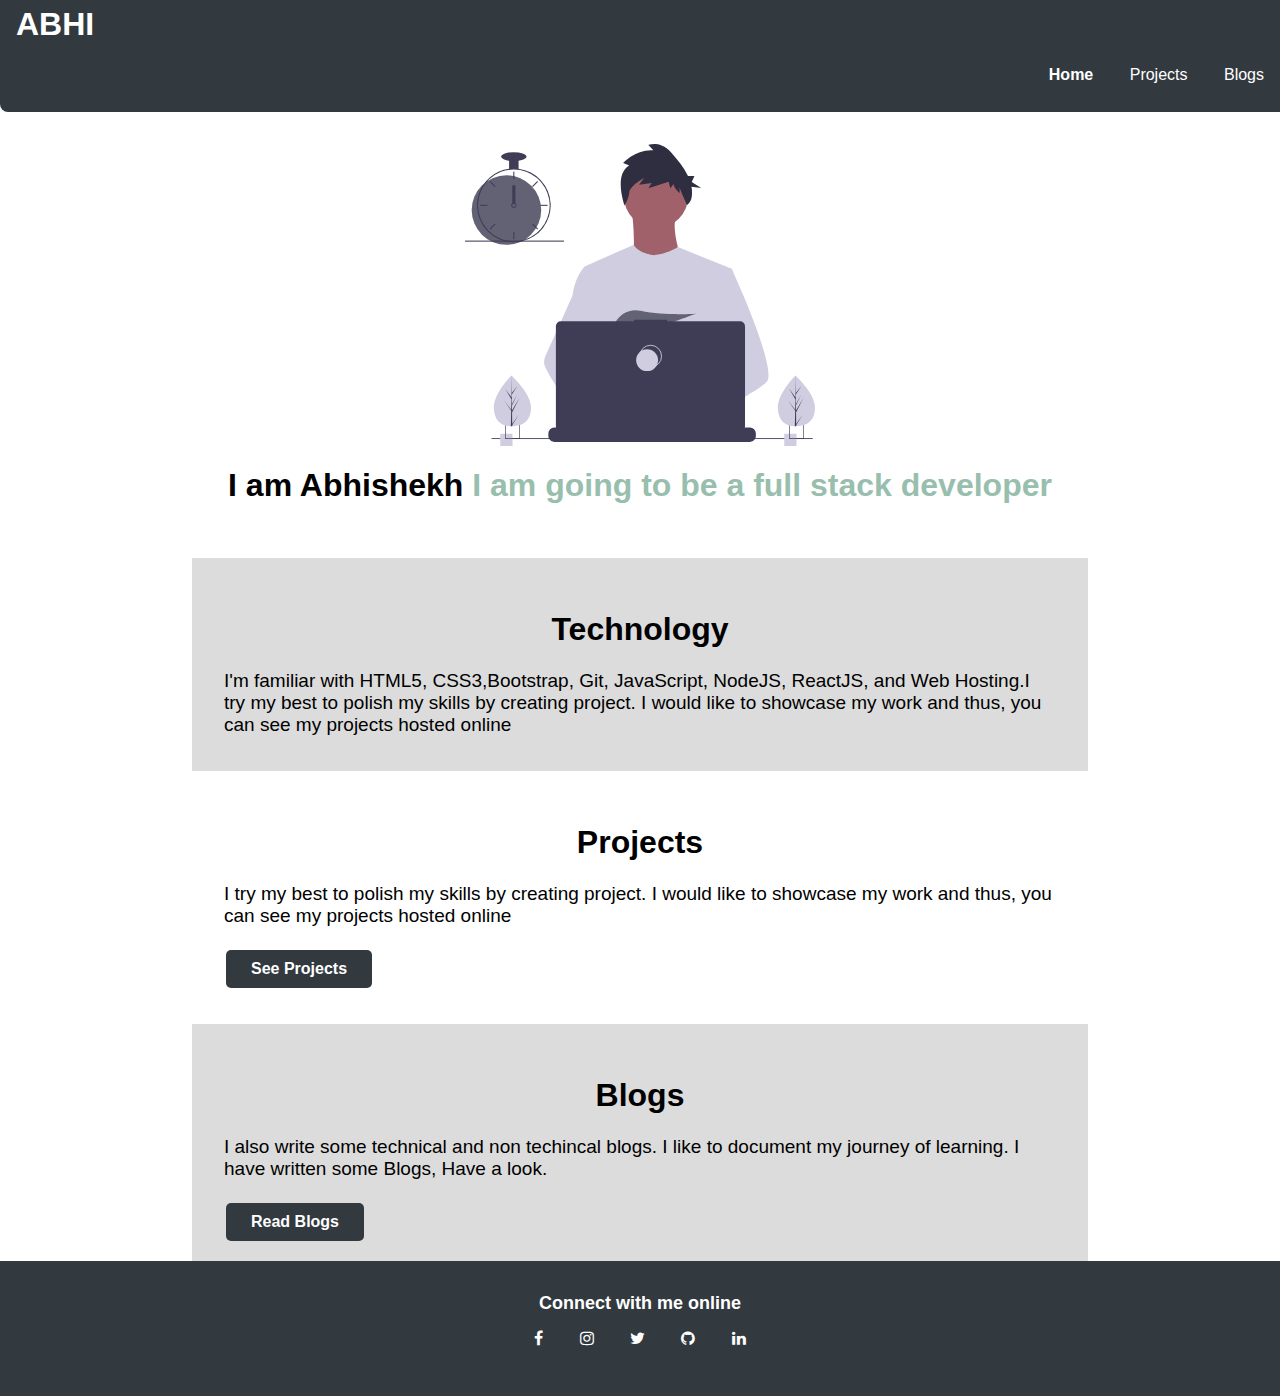
<file: index.html>
<!DOCTYPE html>
<html lang="en">

<head>
    <meta charset="UTF-8">
    <meta http-equiv="X-UA-Compatible" content="IE=edge">
    <meta name="viewport" content="width=device-width, initial-scale=1.0">
    <title>Portfolio</title>
    <link href="style.css" rel="stylesheet" />
    <link rel="preconnect" href="https://fonts.gstatic.com">
    <link href="https://fonts.googleapis.com/css2?family=Rubik&display=swap" rel="stylesheet">
    <link rel="stylesheet" href="https://cdnjs.cloudflare.com/ajax/libs/font-awesome/4.7.0/css/font-awesome.min.css">
</head>

<body>

    <nav class="navigation">
        <div class="navigation-head">ABHI</div>
        <ul class="list-non-bullet list-align">
            <li class="list-item-inline  list-active"><a href="/index.html" class="link">Home</a></li>
            <li class="list-item-inline"><a href="/project.html" class="link">Projects</a></li>
            <li class="list-item-inline "><a href="/   blog.html" class="link">Blogs</a></li>
        </ul>
    </nav>
    <header class="hero">
        <img class="hero-img" src="img/undraw_dev_productivity_umsq.svg" alt="Image not found" />
        <h1 class="hero-heading">I am Abhishekh <span class="hero-span">I am going to be a full stack
                developer</span></h1>
    </header>
    <div class="box">
        <section class="section ow">
            <div class="container container-center">
                <h1>Technology</h1>
                <p class="p-container">I'm familiar with HTML5, CSS3,Bootstrap, Git, JavaScript, NodeJS, ReactJS, and
                    Web Hosting.I try my
                    best
                    to polish my skills by creating project. I would like to showcase my work and thus, you can see my
                    projects hosted online</p>
            </div>
        </section>
        <section class="section">
            <div class="container container-center">
                <h1>Projects</h1>
                <p class="p-container">I try my best to polish my skills by creating project. I would like to showcase
                    my work and thus,
                    you
                    can
                    see my projects hosted online</p>
                <a class="button" href="/project.html">See Projects</a>

            </div>
        </section>
        <section class="section ow">
            <div class="container container-center">
                <h1>Blogs</h1>
                <p class="p-container">I also write some technical and non techincal blogs. I like to document my
                    journey of learning. I
                    have
                    written some Blogs, Have a look.</p>
                <a class="button" href="blog.html">Read Blogs</a>
            </div>
        </section>
    </div>
    <footer class="footer">
        <div class="footer-header">Connect with me online</div>
        <ul class="list-non-bullet ul-pad">
            <li><a href="https://www.facebook.com/abhishek.kamble.37017/" class="list-item-inline"><i
                        class="fa fa-facebook link"></i></a></li>
            <li><a href="https://www.instagram.com/" class="list-item-inline"><i class="fa fa-instagram link"></i></a>
            </li>
            <li><a href="https://twitter.com/AbhishekhKambl5?s=08" class="list-item-inline"><i
                        class="fa fa-twitter link"></i></a></li>
            <li><a href="https://github.com/abhishek36" class="list-item-inline"><i class="fa fa-github link"></i></a>
            </li>
            <li><a href="https://www.linkedin.com/in/abhishekh-kamble-a424a81b6/" class="list-item-inline"><i
                        class="fa fa-linkedin link"></i></a></li>
        </ul>
    </footer>
</body>

</html>

<html>
</file>
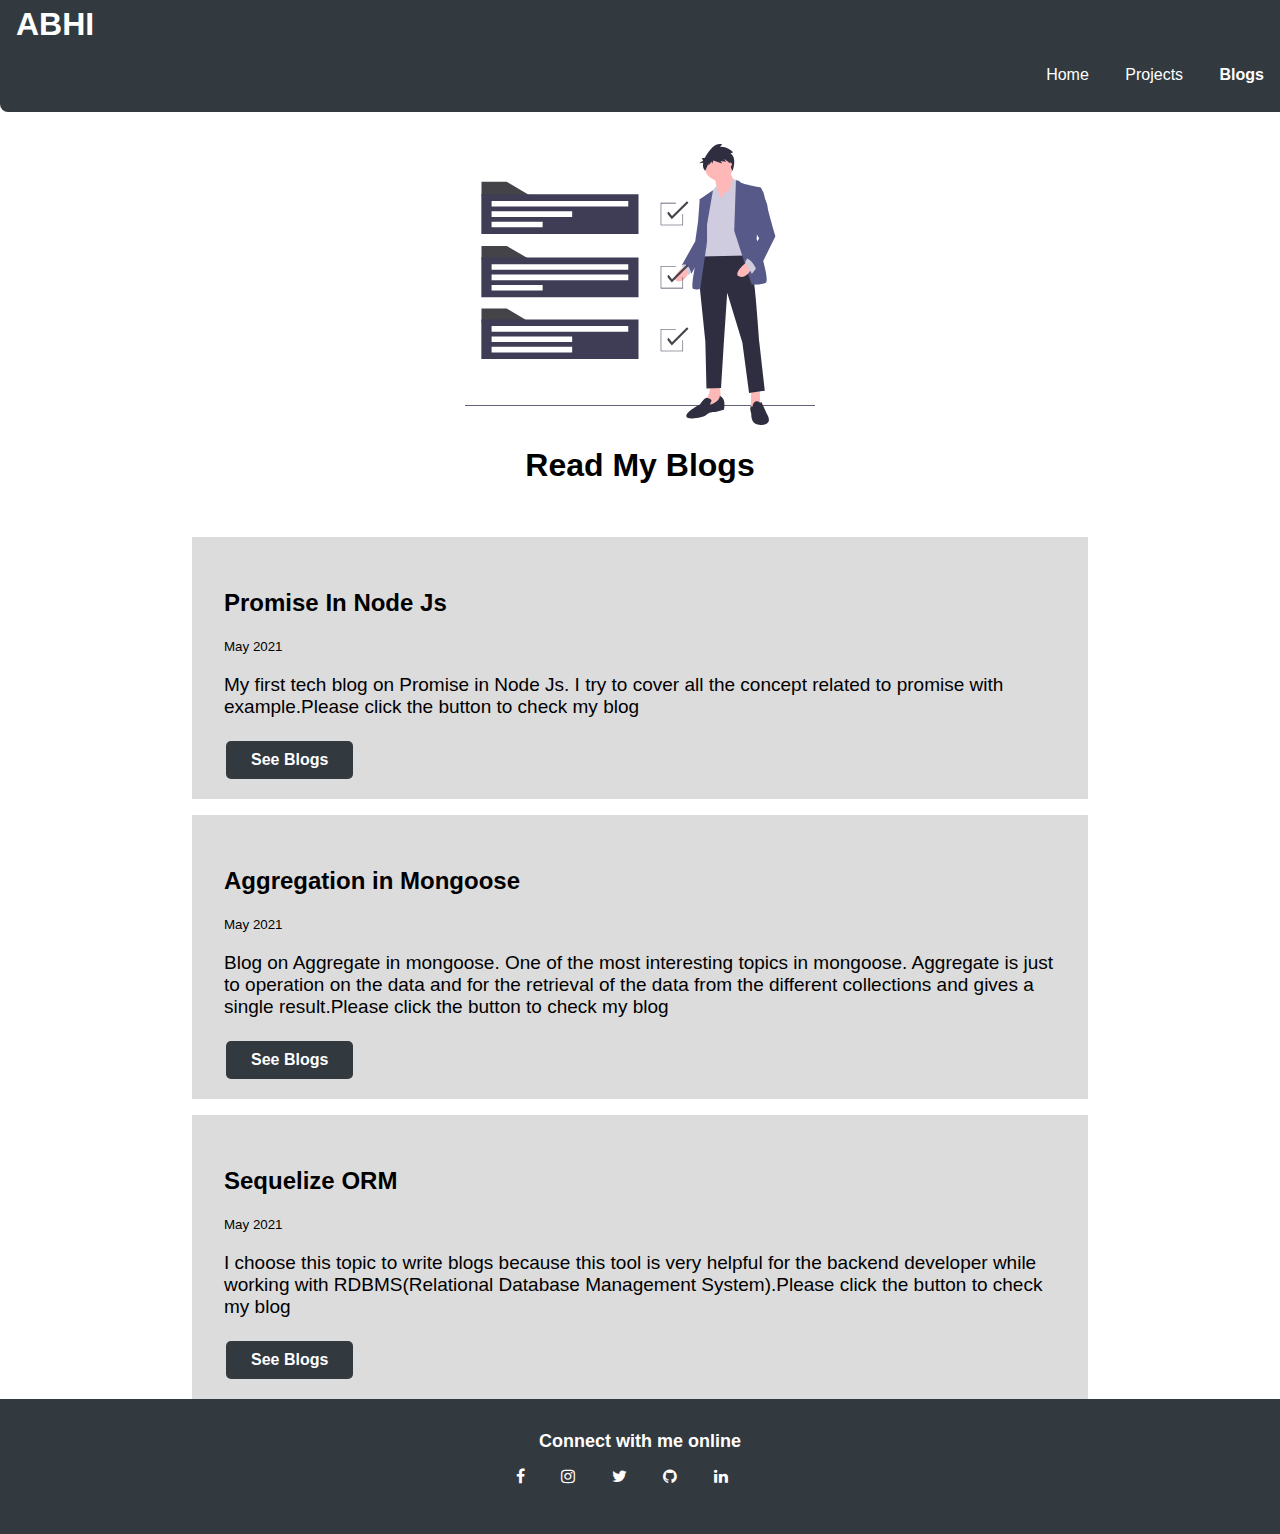
<file: blog.html>
<!DOCTYPE html>
<html lang="en">

<head>
    <meta charset="UTF-8">
    <meta http-equiv="X-UA-Compatible" content="IE=edge">
    <meta name="viewport" content="width=device-width, initial-scale=1.0">
    <title>Portfolio</title>
    <link href="style.css" rel="stylesheet" />
    <link rel="preconnect" href="https://fonts.gstatic.com">
    <link href="https://fonts.googleapis.com/css2?family=Rubik&display=swap" rel="stylesheet">
    <link rel="stylesheet" href="https://cdnjs.cloudflare.com/ajax/libs/font-awesome/4.7.0/css/font-awesome.min.css">
</head>

<body>
    <nav class="navigation">
        <div class="navigation-head">ABHI</div>
        <ul class="list-non-bullet list-align">
            <li class="list-item-inline"><a href="/index.html" class="link">Home</a></li>
            <li class="list-item-inline"><a href="/project.html" class="link">Projects</a></li>
            <li class="list-item-inline  list-active"><a href="/blog.html" class="link">Blogs</a></li>
        </ul>
    </nav>
    <header class="hero">
        <img class="hero-img" src="img/project.svg
        " alt="Image not found" />
        <h1 class="hero-heading">Read My Blogs</h1>
    </header>
    <div class="box">
        <section class="section ow">
            <div class="container container-center">
                <h2 class="section-h1">Promise In Node Js</h2>
                <small>May 2021</small>
                <p class="p-container">My first tech blog on Promise in Node Js. I try to cover all the concept related to promise with example.Please click the button to check my blog</p>
                <a class="button"
                    href="https://abhishekhkamble.hashnode.dev/promise-in-node-js">See Blogs</a>
            </div>
        </section>
        <section class="section ow pad">
            <div class="container container-center">
                <h2 class="section-h1">Aggregation in Mongoose</h2>
                <small>May 2021</small>
                <p class="p-container">Blog on Aggregate in mongoose. One of the most interesting topics in mongoose. Aggregate is just to operation on the data and for the retrieval of the data from the different collections and gives a single result.Please click the button to check my blog</p>
                <a class="button"
                    href="https://abhishekhkamble.hashnode.dev/aggregate-in-mongoose">See Blogs</a>
            </div>
        </section>
        <section class="section ow pad">
            <div class="container container-center">
                <h2 class="section-h1">Sequelize ORM</h2>
                <small>May 2021</small>
                <p class="p-container">	I choose this topic to write blogs because this tool is very helpful for the backend developer while working with RDBMS(Relational Database Management System).Please click the button to check my blog</p>
                <a class="button"
                    href="https://abhishekhkamble.hashnode.dev/sequelize-orm">See Blogs</a>
            </div>
        </section>
    </div>
    <footer class="footer">
        <div class="footer-header">Connect with me online</div>
        <ul class="list-non-bullet ul-pad">
            <li><a href="www.facebook.com/abhishek.kamble.37017/" class="list-item-inline"><i
                        class="fa fa-facebook link"></i></a></li>
            <li><a href="https://www.instagram.com/" class="list-item-inline"><i class="fa fa-instagram link"></i></a>
            </li>
            <li><a href="https://twitter.com/AbhishekhKambl5?s=08" class="list-item-inline"><i
                        class="fa fa-twitter link"></i></a></li>
            <li><a href="https://github.com/abhishek36" class="list-item-inline"><i class="fa fa-github link"></i></a>
            </li>
            <li><a href="https://www.linkedin.com/in/abhishekh-kamble-a424a81b6/" class="list-item-inline"><i class="fa fa-linkedin link"></i></a></li>
            <li><a href="https://www.linkedin.com/in/abhishekh-kamble-a424a81b6/" class="list-item-inline"><i class="fa fa-hashnode link"></i></a></li>
        </ul>
    </footer>
</body>

</html>
</file>
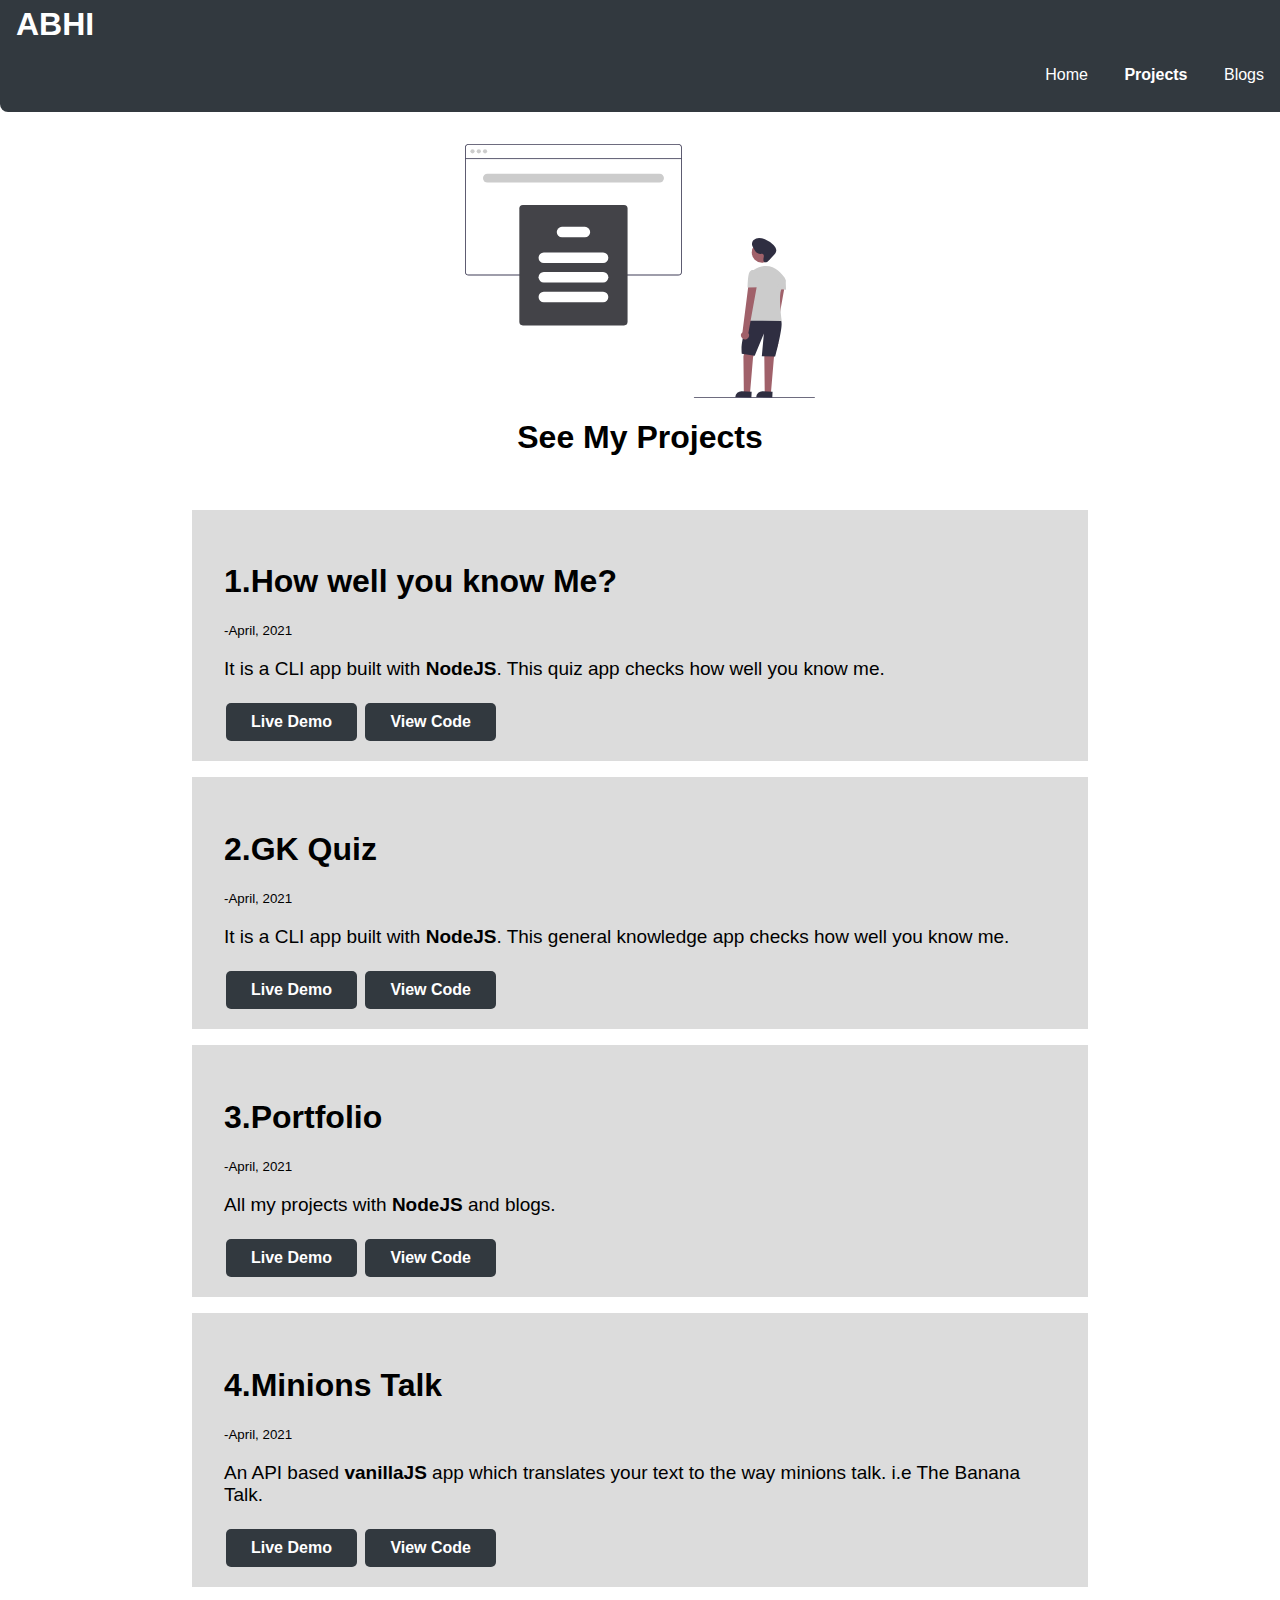
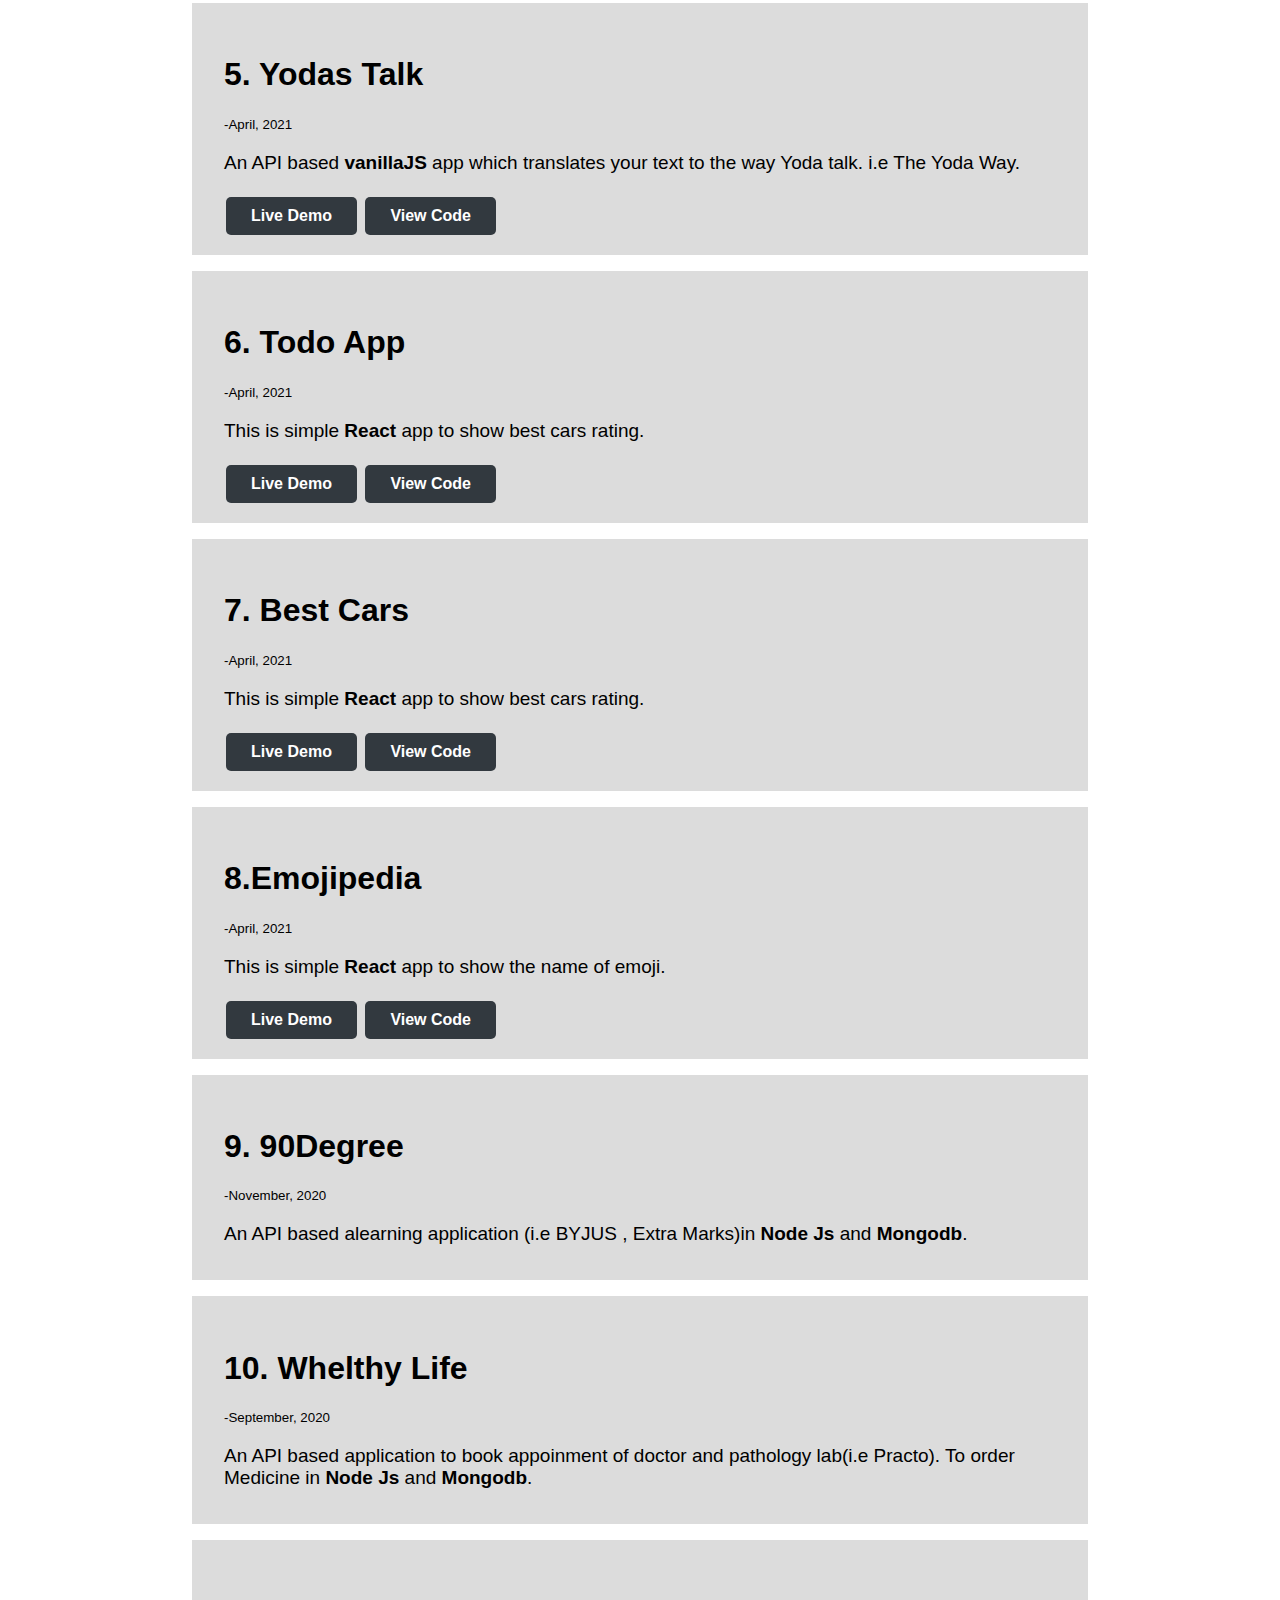
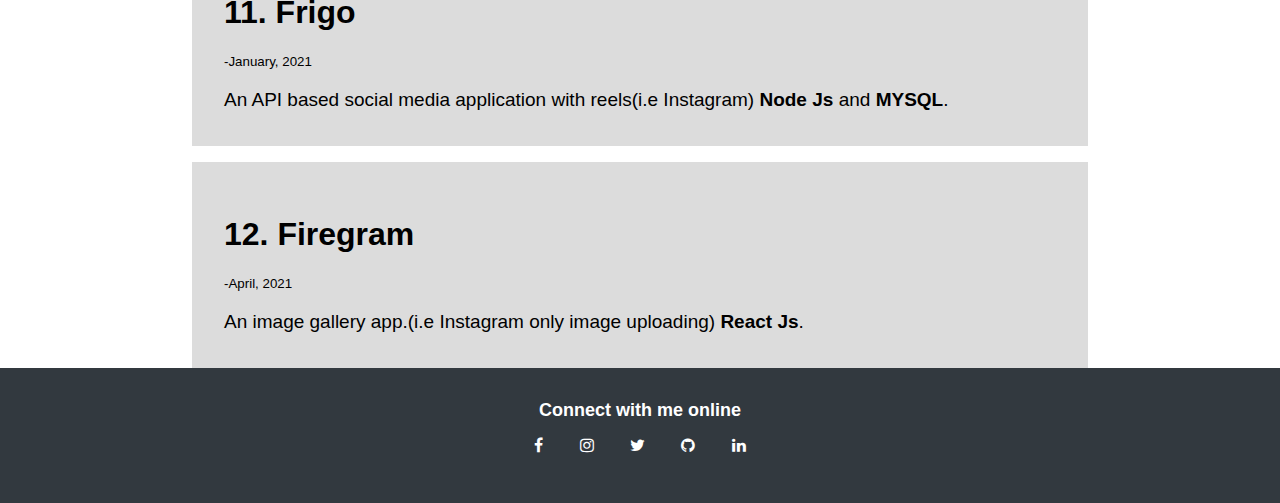
<file: project.html>
<!DOCTYPE html>
<html lang="en">

<head>
    <meta charset="UTF-8">
    <meta http-equiv="X-UA-Compatible" content="IE=edge">
    <meta name="viewport" content="width=device-width, initial-scale=1.0">
    <title>Portfolio</title>
    <link href="style.css" rel="stylesheet" />
    <link rel="preconnect" href="https://fonts.gstatic.com">
    <link href="https://fonts.googleapis.com/css2?family=Rubik&display=swap" rel="stylesheet">
    <link rel="stylesheet" href="https://cdnjs.cloudflare.com/ajax/libs/font-awesome/4.7.0/css/font-awesome.min.css">
</head>

<body>
    <nav class="navigation">
        <div class="navigation-head">ABHI</div>
        <ul class="list-non-bullet list-align">
            <li class="list-item-inline"><a href="/index.html" class="link">Home</a></li>
            <li class="list-item-inline list-active"><a href="/project.html" class="link">Projects</a></li>
            <li class="list-item-inline  "><a href="/blog.html" class="link">Blogs</a></li>
        </ul>
    </nav>
    <header class="hero">
        <img class="hero-img" src="img/blogs.svg" alt="Image not found" />
        <h1 class="hero-heading">See My Projects</h1>
    </header>
    <div class="box">
        <section class="section ow">
            <div class="container container-center">
                <h1 class="section-h1">1.How well you know Me?</h1>
                <small>-April, 2021</small>
                <p class="p-container">It is a CLI app built with <b>NodeJS</b>. This quiz app checks how well you know me.
                </p>
                <a class="button" href="https://replit.com/@AbhishekhKamble/QuizApp?embed=1&output=1#index.js">
                    Live Demo</a>
                <a class="button" href="https://github.com/abhishek36/quizapp">
                    View Code</a>
            </div>
        </section>
        <section class="section ow pad">
            <div class="container container-center">
                <h1 class="section-h1">2.GK Quiz</h1>
                <small>-April, 2021</small>
                <p class="p-container">It is a CLI app built with <b>NodeJS</b>. This general knowledge app checks how well you
                    know me.</p>
                <a class="button" href="https://replit.com/@AbhishekhKamble/india-quiz-app?embed=1&output=1#index.js">
                    Live Demo</a>
                <a class="button" href="https://github.com/abhishek36/india-quiz-app">
                    View Code</a>
            </div>
        </section>
        <section class="section ow pad">
            <div class="container container-center">
                <h1 class="section-h1">3.Portfolio</h1>
                <small>-April, 2021</small>
                <p class="p-container">All my projects with <b>NodeJS</b> and blogs.</p>
                <a class="button" href="https://abhishekh.netlify.app/">
                    Live Demo</a>
                <a class="button" href="https://github.com/abhishek36/portfolio">
                    View Code</a>
            </div>
        </section>
        <section class="section ow pad">
            <div class="container container-center">
                <h1 class="section-h1">4.Minions Talk</h1>
                <small>-April, 2021</small>
                <p class="p-container">An API based <b>vanillaJS</b> app which translates your text to the way minions talk.
                    i.e The Banana Talk.</p>
                <a class="button" href="https://abhishekh-minions-talk.netlify.app/">
                    Live Demo</a>
                <a class="button" href="https://github.com/abhishek36/minious_talk">
                    View Code</a>
            </div>
        </section>
        <section class="section ow pad">
            <div class="container container-center">
                <h1 class="section-h1">5. Yodas Talk</h1>
                <small>-April, 2021</small>
                <p class="p-container">An API based <b>vanillaJS</b> app which translates your text to the way Yoda talk. i.e
                    The Yoda Way.</p>
                <a class="button" href="https://abhishekh-yodas-talk.netlify.app/">
                    Live Demo</a>
                <a class="button" href="https://github.com/abhishek36/yodas-talk">
                    View Code</a>
            </div>
        </section>
        <section class="section ow pad">
            <div class="container container-center">
                <h1 class="section-h1">6. Todo App</h1>
                <small>-April, 2021</small>
                <p class="p-container">This is simple <b>React</b> app to show best cars rating.</p>
                <a class="button" href="https://react-todo-app-838c6.web.app/">
                    Live Demo</a>
                <a class="button" href="https://github.com/abhishek36/todo-app">
                    View Code</a>
            </div>
        </section>
        <section class="section ow pad">
            <div class="container container-center">
                <h1 class="section-h1">7. Best Cars</h1>
                <small>-April, 2021</small>
                <p class="p-container">This is simple <b>React</b> app to show best cars rating.</p>
                <a class="button" href="https://abhishekh-best-cars.netlify.app/">
                    Live Demo</a>
                <a class="button" href="https://github.com/abhishek36/best-cars">
                    View Code</a>
            </div>
        </section>
        <section class="section ow pad">
            <div class="container container-center">
                <h1 class="section-h1">8.Emojipedia</h1>
                <small>-April, 2021</small>
                <p class="p-container">This is simple <b>React</b> app to show the name of emoji.</p>
                <a class="button"
                    href="https://firbase-demo-4dc2b.web.app/">
                    Live Demo</a>
                <a class="button"
                    href="https://github.com/abhishek36/emojipedia">
                    View Code</a>
            </div>
        </section>
        <section class="section ow pad">
            <div class="container container-center">
                <h1 class="section-h1">9. 90Degree</h1>
                <small>-November, 2020</small>
                <p class="p-container">An API based alearning application (i.e BYJUS , Extra Marks)in <b>Node Js</b> and <b>Mongodb</b>.</p>
               
            </div>
        </section>
        <section class="section ow pad">
            <div class="container container-center">
                <h1 class="section-h1">10. Whelthy Life</h1>
                <small>-September, 2020</small>
                <p class="p-container">An API based application to book appoinment of doctor and pathology lab(i.e Practo). To order Medicine in <b>Node Js</b> and <b>Mongodb</b>.</p>
            </div>
        </section>
        <section class="section ow pad">
            <div class="container container-center">
                <h1 class="section-h1">11. Frigo</h1>
                <small>-January, 2021</small>
                <p class="p-container">An API based social media application with reels(i.e Instagram) <b>Node Js</b> and <b>MYSQL</b>.</p>
               
            </div>
        </section>
        <section class="section ow pad">
            <div class="container container-center">
                <h1 class="section-h1">12. Firegram</h1>
                <small>-April, 2021</small>
                <p class="p-container">An image gallery app.(i.e Instagram only image uploading) <b>React Js</b>.</p>
            </div>
        </section>
    </div>
    <footer class="footer">
        <div class="footer-header">Connect with me online</div>
        <ul class="list-non-bullet ul-pad">
            <li><a href="/www.facebook.com/abhishek.kamble.37017/" class="list-item-inline"><i
                        class="fa fa-facebook link"></i></a></li>
            <li><a href="https://www.instagram.com/" class="list-item-inline"><i class="fa fa-instagram link"></i></a>
            </li>
            <li><a href="https://twitter.com/AbhishekhKambl5?s=08" class="list-item-inline"><i
                        class="fa fa-twitter link"></i></a></li>
            <li><a href="https://github.com/abhishek36" class="list-item-inline"><i class="fa fa-github link"></i></a>
            </li>
            <li><a href="https://www.linkedin.com/in/abhishekh-kamble-a424a81b6/" class="list-item-inline"><i
                        class="fa fa-linkedin link"></i></a></li>
        </ul>
    </footer>
</body>

</html>
</file>
<file: style.css>
* {
    font-family: 'Source Sans Pro', sans-serif;
}

body {
    margin: 0;
    overflow-x: hidden
}

nav {
    color: white;
}

.navigation {
    background-color: #32393f;
    border-bottom-left-radius: 0.5rem;
    height: 7rem;
}

p {
    text-align: center;
    font-size: medium;
}

.navigation-head {
    font-weight: bold;
    font-size: 2rem;
    padding: 0.2em 0.5em;
    vertical-align: bottom;
}

.list-non-bullet {
    list-style: none;
}

.list-item-inline {
    display: inline;
    padding: 0.2rem 1rem;
    text-decoration: none;
}

.list-active {
    font-weight: bold;
}

.navigation .link {
    color: white;
    text-decoration: none;
}


.navigation .list-align {
    text-align: right;
}

.hero {
    text-align: center;
    padding: 2rem;
}

.hero .hero-img {
    max-width: 350px;
    display: block;
    margin: auto;
}

.hero .hero-span {
    color: #98beae;
}

.section {
    padding: 2rem;
}

.section .ow .pad {
    padding: 0 1rem;
}

.fa {
    display: inline-block;
    font: normal normal normal 14px/1 FontAwesome;
    font-size: inherit;
    text-rendering: auto;
    -webkit-font-smoothing: antialiased;
    -moz-osx-font-smoothing: grayscale;
}

section h1 {
    text-align: center;
}

.ow {
    background-color: #DCDCDC;
    padding-bottom: 1rem;
    /* margin: 0 auto; */
}

.section .p {
    text-align: left;
}

.pad {
    margin-top: 1rem;
}

.ul-pad {
    padding: 0;
}

.box {
    width: 70%;
    margin: 0 auto;
}

.social-link {
    list-style: none;
}

.footer {
    text-align: center;
    background-color: #32393f;
    padding: 2rem 0rem;
    color: white;
}

.footer .footer-header {
    text-align: center;
    font-weight: bold;
    font-size: large;
}

.section-h1 {
    text-align: left;
}

.footer .link {
    color: white;
}

ul li {
    display: inline;
}

.flex-item-left {
    vertical-align: center;
    padding: 10px;
    flex: 50%;
}

.flex-item-right {
    padding: 10px;
    flex: 50%;
}

.button {
    background-color: #32393f;
    border: none;
    color: white;
    font-weight: bold;
    padding: 10px 25px;
    text-align: center;
    text-decoration: none;
    border-radius: 5px;
    display: inline-block;
    font-size: 16px;
    margin: 4px 2px;
    cursor: pointer;
}

.ul-pad {
    padding-left: 0;
}

.p-container {
    font-size: 19px;
    text-align: left;
}
</file>
